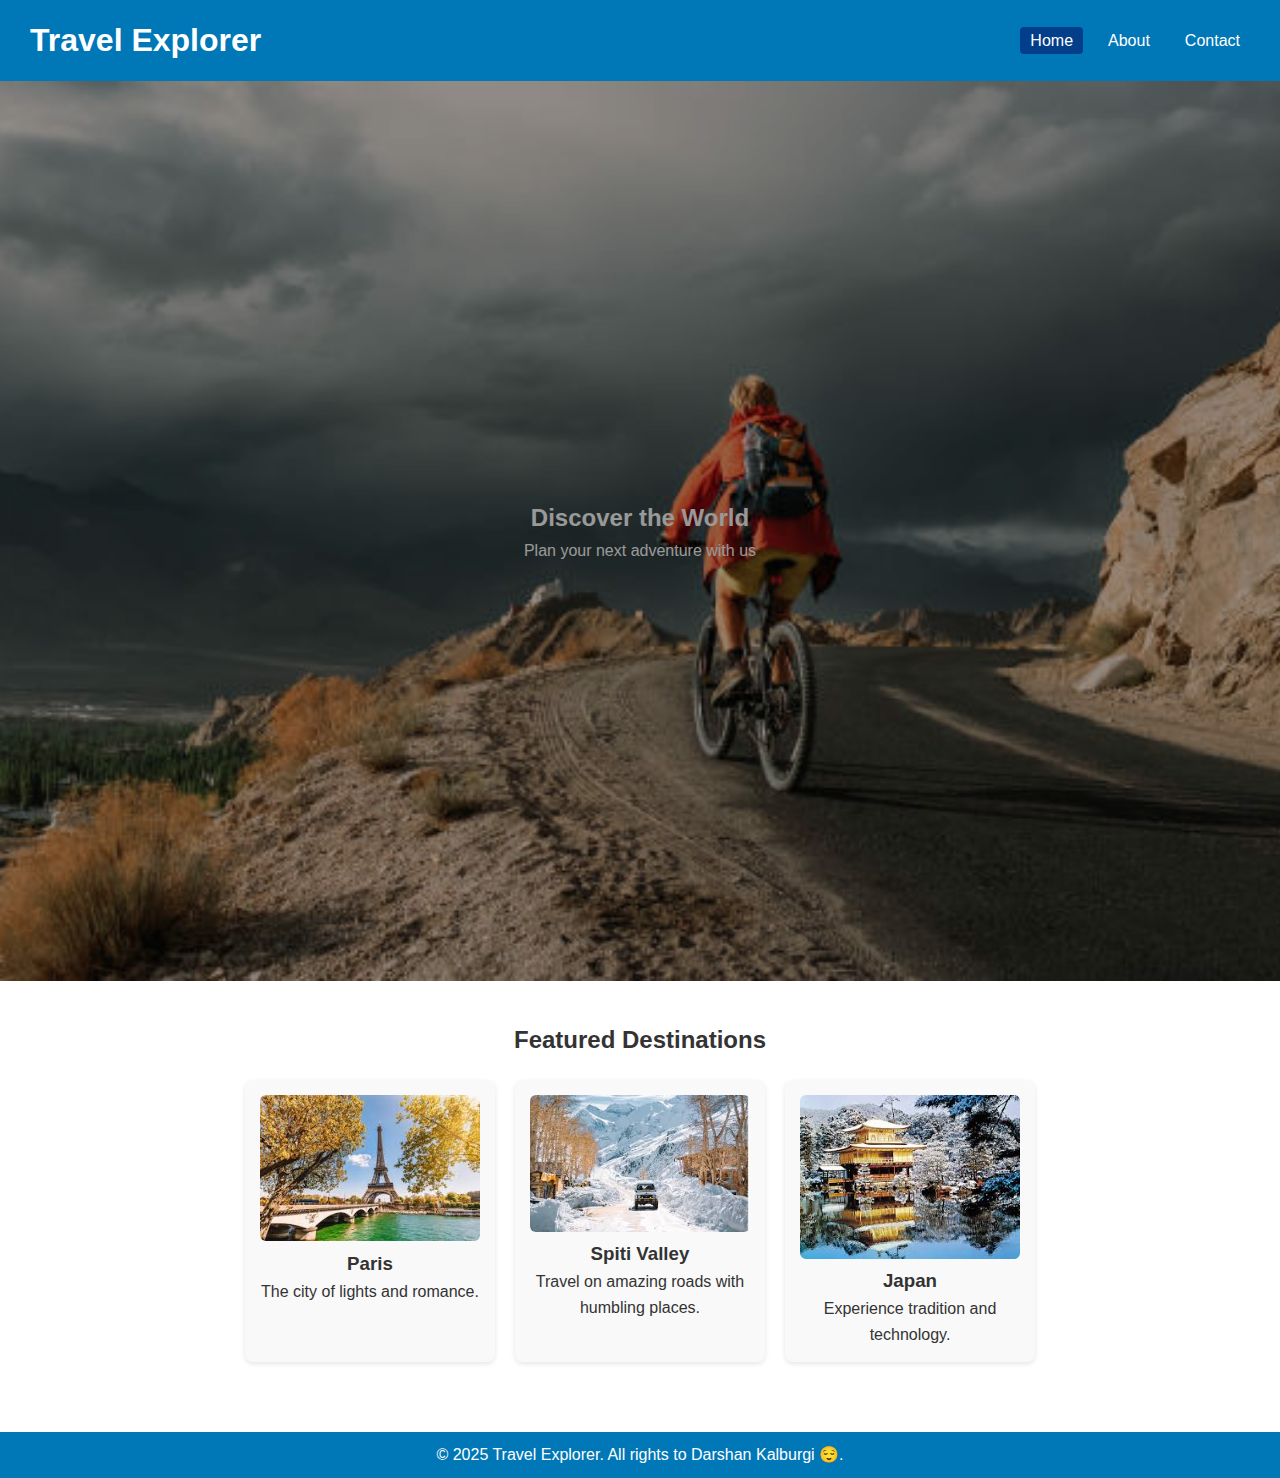
<file: index.html>
<!DOCTYPE html>
<html lang="en">
<head>
  <meta charset="UTF-8">
  <meta name="viewport" content="width=device-width, initial-scale=1.0">
  <title>Travel Explorer</title>
  <link rel="stylesheet" href="style.css">
  <link rel="icon" href="images/favicon.png">
</head>
<body>
  <!-- Navigation -->
  <header>
    <nav>
      <h1 class="logo">Travel Explorer</h1>
      <ul>
        <li><a href="index.html" class="active">Home</a></li>
        <li><a href="about.html">About</a></li>
        <li><a href="contact.html">Contact</a></li>
      </ul>
    </nav>
  </header>

  <!-- Hero Section -->
  <section class="hero">
    <h2>Discover the World</h2>
    <p>Plan your next adventure with us</p>
  </section>

  <!-- Featured Destinations -->
  <section class="destinations">
    <h2>Featured Destinations</h2>
    <div class="cards">
      <div class="card">
        <img src="images/paris.jpg" alt="Paris">
        <h3>Paris</h3>
        <p>The city of lights and romance.</p>
      </div>
      <div class="card">
        <img src="images/spiti_valley.jpg" alt="Spiti Valley">
        <h3>Spiti Valley</h3>
        <p>Travel on amazing roads with humbling places.</p>
      </div>
      <div class="card">
        <img src="images/japan.jpg" alt="Japan">
        <h3>Japan</h3>
        <p>Experience tradition and technology.</p>
      </div>
    </div>
  </section>

  <!-- Footer -->
  <footer>
    <p>&copy; 2025 Travel Explorer. All rights to Darshan Kalburgi 😌.</p>
  </footer>
</body>
</html>
</file>
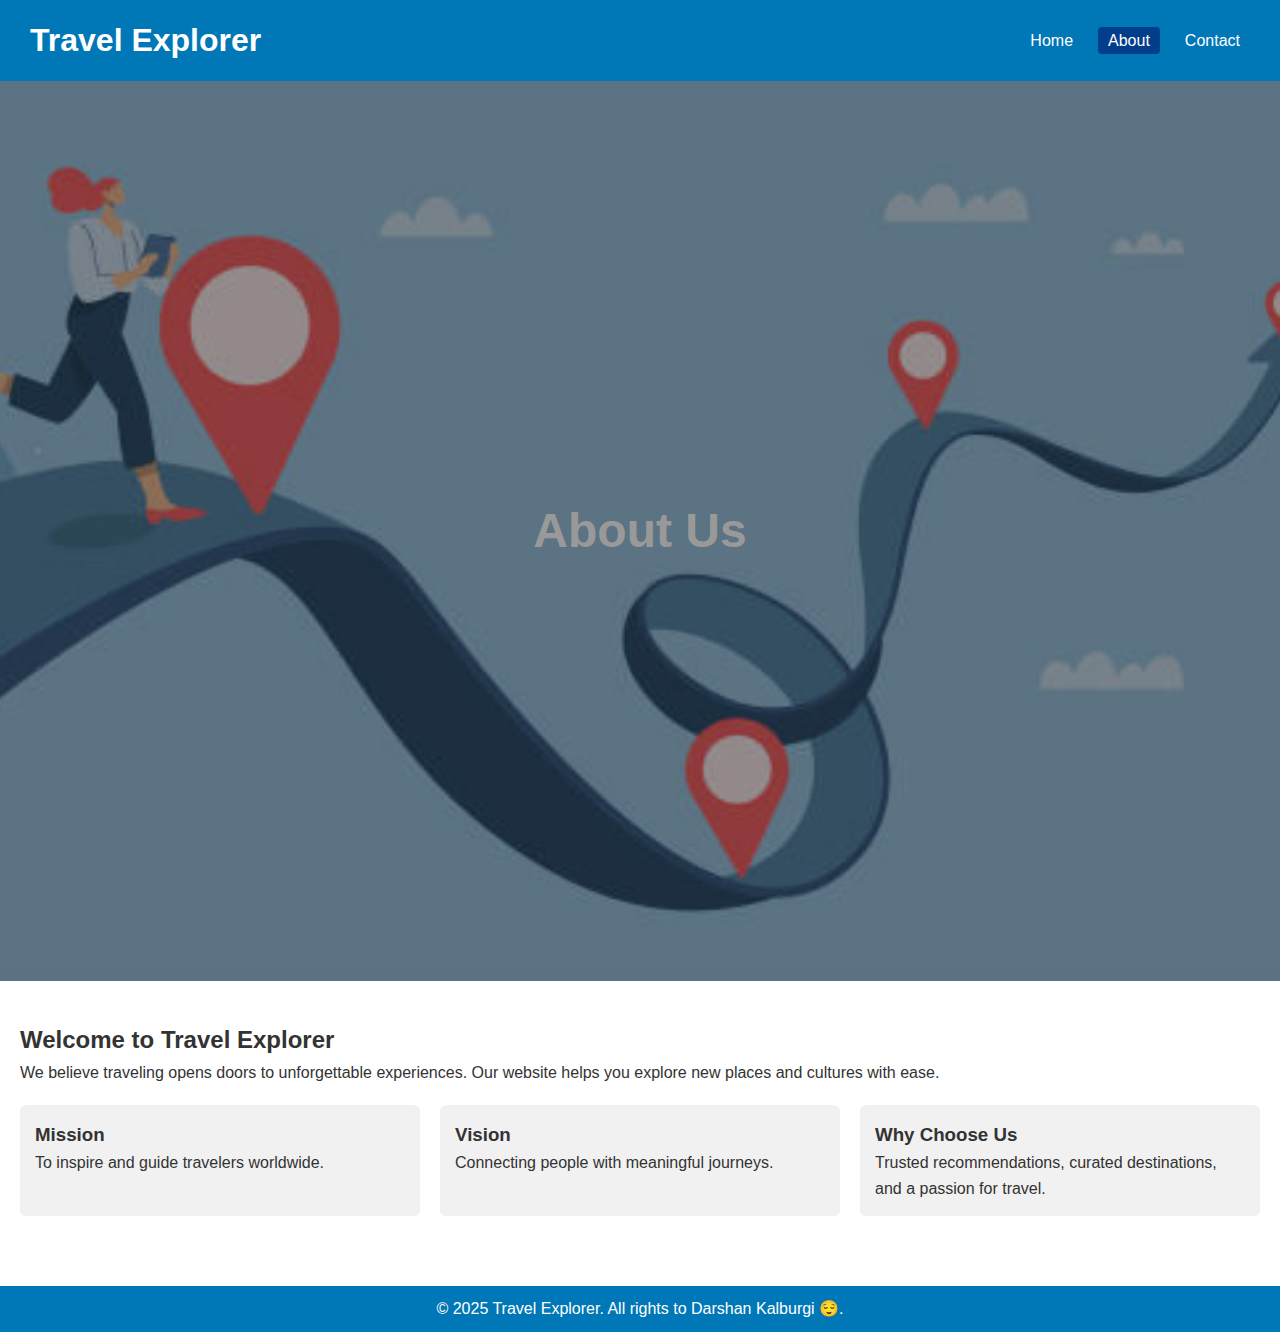
<file: about.html>
<!DOCTYPE html>
<html lang="en">
<head>
  <meta charset="UTF-8">
  <meta name="viewport" content="width=device-width, initial-scale=1.0">
  <title>About - Travel Explorer</title>
  <link rel="stylesheet" href="style.css">
</head>
<body>
  <header>
    <nav>
      <h1 class="logo">Travel Explorer</h1>
      <ul>
        <li><a href="index.html">Home</a></li>
        <li><a href="about.html" class="active">About</a></li>
        <li><a href="contact.html">Contact</a></li>
      </ul>
    </nav>
  </header>

  <!-- Hero Background -->
  <section class="about-hero">
    <h2>About Us</h2>
  </section>

  <section class="about-content">
    <h2>Welcome to Travel Explorer</h2>
    <p>We believe traveling opens doors to unforgettable experiences. Our website helps you explore new places and cultures with ease.</p>

    <div class="info-sections">
      <div>
        <h3>Mission</h3>
        <p>To inspire and guide travelers worldwide.</p>
      </div>
      <div>
        <h3>Vision</h3>
        <p>Connecting people with meaningful journeys.</p>
      </div>
      <div>
        <h3>Why Choose Us</h3>
        <p>Trusted recommendations, curated destinations, and a passion for travel.</p>
      </div>
    </div>
  </section>

  <footer>
    <p>&copy; 2025 Travel Explorer. All rights to Darshan Kalburgi 😌.</p>
  </footer>
</body>
</html>
</file>
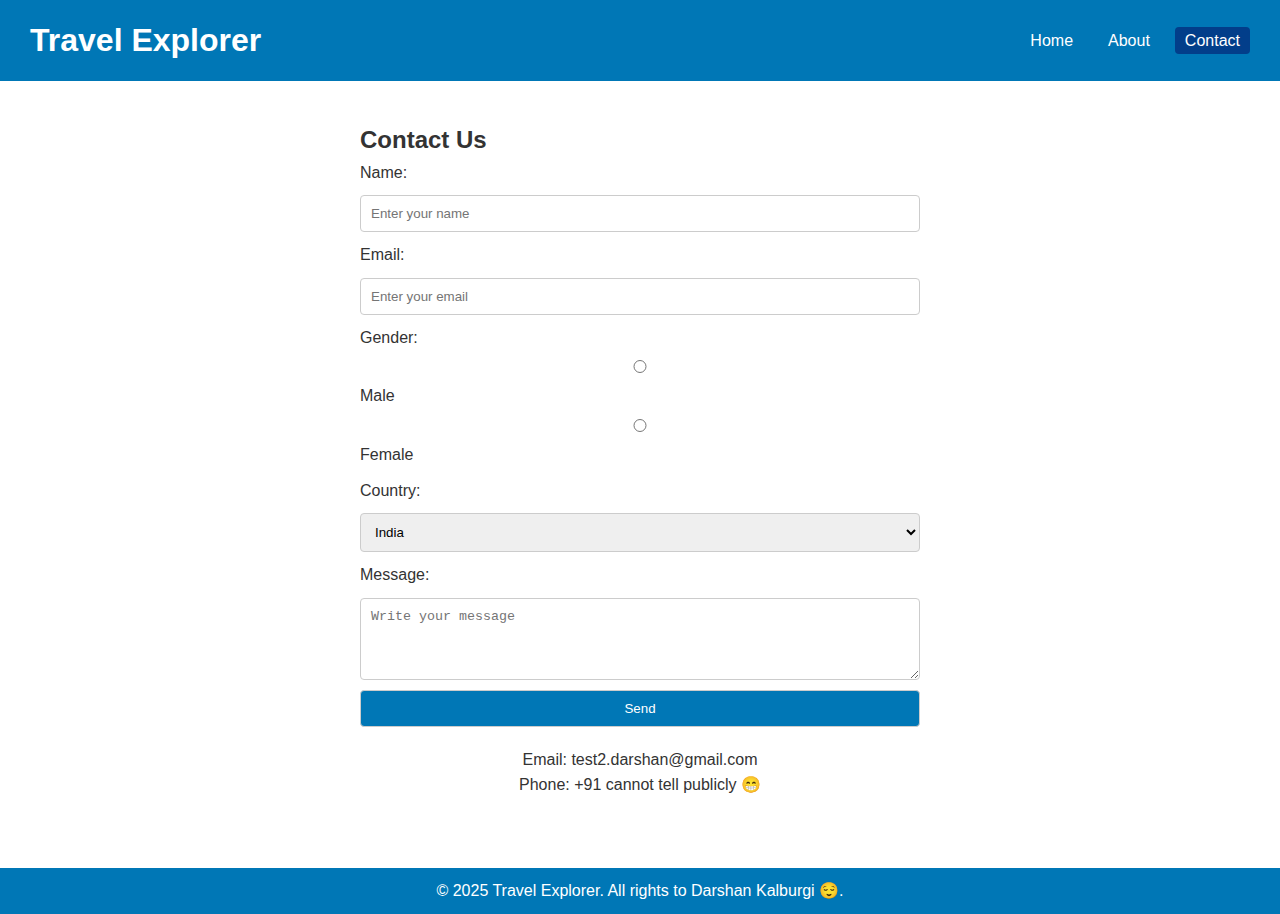
<file: contact.html>
<!DOCTYPE html>
<html lang="en">
<head>
  <meta charset="UTF-8">
  <meta name="viewport" content="width=device-width, initial-scale=1.0">
  <title>Contact - Travel Explorer</title>
  <link rel="stylesheet" href="style.css">
  
</head>
<body>
  <header>
    <nav>
      <h1 class="logo">Travel Explorer</h1>
      <ul>
        <li><a href="index.html">Home</a></li>
        <li><a href="about.html">About</a></li>
        <li><a href="contact.html" class="active">Contact</a></li>
      </ul>
    </nav>
  </header>

  <!-- Contact Form -->
  <section class="contact">
    <h2>Contact Us</h2>
    <form>
      <label for="name">Name:</label>
      <input type="text" id="name" placeholder="Enter your name" required>

      <label for="email">Email:</label>
      <input type="email" id="email" placeholder="Enter your email" required>

      <label>Gender:</label>
      <input type="radio" name="gender" value="male"> Male
      <input type="radio" name="gender" value="female"> Female

      <label for="country">Country:</label>
      <select id="country">
        <option>India</option>
        <option>USA</option>
        <option>Japan</option>
        <option>Other</option>
      </select>

      <label for="message">Message:</label>
      <textarea id="message" rows="4" placeholder="Write your message"></textarea>

      <button type="submit">Send</button>
    </form>

    <div class="contact-info">
      <p>Email: test2.darshan@gmail.com</p>
      <p>Phone: +91 cannot tell publicly 😁</p>
    <!-- <div class="social">
        <a href="#"><i class="fab fa-instagram"></i></a>
        <a href="#"><i class="fab fa-facebook"></i></a>
        <a href="#"><i class="fab fa-linkedin"></i></a>
        <a href="#"><i class="fab fa-x-twitter"></i></a>
      </div> -->
    </div>
  </section>

  <footer>
    <p>&copy; 2025 Travel Explorer. All rights to Darshan Kalburgi 😌.</p>
  </footer>
</body>
</html>
</file>
<file: style.css>
/* General Reset */
* {
  margin: 0;
  padding: 0;
  box-sizing: border-box;
}

body {
  font-family: 'Poppins', sans-serif;
  line-height: 1.6;
  color: #333;
}

/* Navbar */
header {
  background: #0077b6;
  padding: 15px 30px;
}

nav {
  display: flex;
  justify-content: space-between;
  align-items: center;
}

.logo {
  color: #fff;
}

nav ul {
  list-style: none;
  display: flex;
  gap: 15px;
}

nav ul li a {
  text-decoration: none;
  color: #fff;
  padding: 5px 10px;
  transition: background 0.3s;
}

nav ul li a:hover,
nav ul li a.active {
  background: #023e8a;
  border-radius: 4px;
}

/* Hero */
.hero {
  background: url("images/hero.jpg") center/cover no-repeat;
  color: #fff;
  text-align: center;
  height: 100vh;             /* full screen height */
  display: flex;             /* center text vertically & horizontally */
  justify-content: center;
  align-items: center;
  position: relative;
  flex-direction: column;    /* stack h2 and p vertically */
}

.hero::after {
  content: "";
  position: absolute;
  top: 0; left: 0; right: 0; bottom: 0;
  background: rgba(0, 0, 0, 0.4); /* dark overlay for text readability */
}

.hero h2, .hero p {
  position: relative;        /* keep text above overlay */
}

/* Destinations */
.destinations {
  padding: 40px 20px;
  text-align: center;
}

.cards {
  display: flex;
  justify-content: center;
  gap: 20px;
  margin-top: 20px;
}

.card {
  background: #f9f9f9;
  border-radius: 8px;
  padding: 15px;
  width: 250px;
  box-shadow: 0 2px 5px #0000001a;
  transition: transform 0.3s;
}

.card:hover {
  transform: translateY(-5px);
}

.card img {
  width: 100%;
  border-radius: 6px;
}

/* About */
.about-hero {
  background: url("images/about-bg.jpg") center/cover no-repeat;
  color: #fff;
  text-align: center;
  height: 100vh;            /*fullscreen height lol */
  display: flex;            /*center text */
  justify-content: center;
  align-items: center;
  position: relative;
}

.about-hero::after {
  content: "";
  position: absolute;
  top: 0; left: 0; right: 0; bottom: 0;
  background: rgba(0, 0, 0, 0.4); /* darker overlay as i wanted hehe */
}

.about-hero h2 {
  position: relative;   /* keeping text above overlay here  */
  font-size: 3rem;
}

.about-content {
  padding: 40px 20px;
}

.info-sections {
  display: flex;
  gap: 20px;
  margin-top: 20px;
}

.info-sections div {
  flex: 1;
  background: #f1f1f1;
  padding: 15px;
  border-radius: 6px;
}

/* Contact */
.contact {
  padding: 40px 20px;
  max-width: 600px;
  margin: auto;
}

form {
  display: flex;
  flex-direction: column;
  gap: 10px;
}

input, select, textarea, button {
  padding: 10px;
  border: 1px solid #ccc;
  border-radius: 4px;
}

button {
  background: #0077b6;
  color: #fff;
  cursor: pointer;
  transition: background 0.3s;
}

button:hover {
  background: #023e8a;
}

.contact-info {
  margin-top: 20px;
  text-align: center;
}

.social a {
  margin: 0 5px;
  font-size: 1.5rem;
  color: #0077b6;
}

.social a:hover {
  color: #023e8a;
}

/* Footer */
footer {
  background: #0077b6;
  color: #fff;
  text-align: center;
  padding: 10px;
  margin-top: 30px;
}

/* Animation */
@keyframes fadeIn {
  from {opacity: 0;}
  to {opacity: 1;}
}

/* Responsive */
@media(max-width:768px) {
  .cards {
    flex-direction: column;
    align-items: center;
  }
  .info-sections {
    flex-direction: column;
  }
}
</file>
